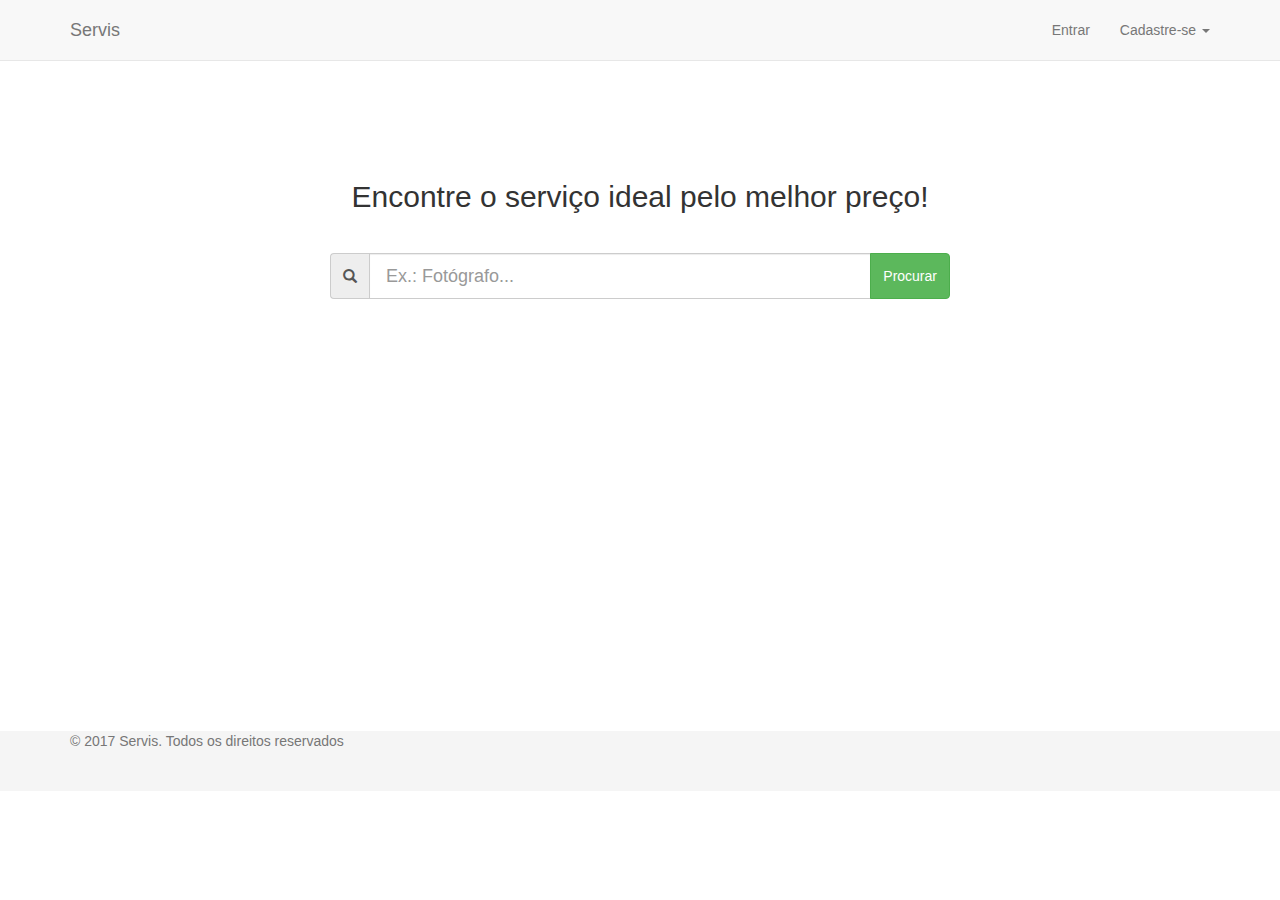
<file: site/index.html>
<!DOCTYPE html>
  <html lang="en">
    <head>
      <meta charset="utf-8">
      <meta http-equiv="X-UA-Compatible" content="IE=edge">
      <meta name="viewport" content="width=device-width, initial-scale=1">
      <!-- The above 3 meta tags *must* come first in the head; any other head content must come *after* these tags -->
      <meta name="description" content="">
      <meta name="author" content="">
      <link rel="icon" href="../../favicon.ico">

      <title>Servis</title>

      <!-- Bootstrap core CSS -->
      <link href="css/bootstrap.min.css" rel="stylesheet">
      <!-- Custom styles for this template -->
      <link href="css/navbar-fixed-top.css" rel="stylesheet">
      <link href="css/sticky-footer-navbar.css" rel="stylesheet">
    </head>

    <body>
      <!-- Fixed navbar -->
      <nav class="navbar navbar-default navbar-fixed-top">
        <div class="container">
          <div class="navbar-header">
            <button type="button" class="navbar-toggle collapsed" data-toggle="collapse" data-target="#navbar" aria-expanded="false" aria-controls="navbar">
              <span class="sr-only">Toggle navigation</span>
              <span class="glyphicon glyphicon-user"></span>
              <p class="small">Menu</p>
            </button>
            <a class="navbar-brand" href="index.html">Servis</a>
          </div>
          <div id="navbar" class="navbar-collapse collapse">
            <!--<a href="#" class="dropdown-toggle" data-toggle="dropdown" role="button" aria-haspopup="true" aria-expanded="false">Dropdown <span class="caret"></span></a>
                <ul class="dropdown-menu">
                  <li><a href="#">Action</a></li>
                  <li><a href="#">Another action</a></li>
                  <li><a href="#">Something else here</a></li>
                  <li role="separator" class="divider"></li>
                  <li class="dropdown-header">Nav header</li>
                  <li><a href="#">Separated link</a></li>
                  <li><a href="#">One more separated link</a></li>
                </ul>
              </li>-->
            <ul class="nav navbar-nav navbar-right">
              <li><a href="login.html">Entrar<span class="sr-only">(current)</span></a></li>
              <li class="dropdown">
                <a href="#" class="dropdown-toggle" data-toggle="dropdown" role="button" aria-haspopup="true" aria-expanded="false">Cadastre-se <span class="caret"></span></a>
                <ul class="dropdown-menu">
                  <li><a href="cadastro.html">Consumidor</a></li>
                  <li role="separator" class="divider"></li>
                  <li><a href="cadastroProfissional.html">Profissional</a></li>
                </ul>
              </li>
            </ul>
          </div><!--/.nav-collapse -->
      </nav>

      <div class="container">

        <!-- Main component for a primary marketing message or call to action -->
        <br><br><br><br><br>
        <div class="row">
          <div class="col-md-12">
          <h2 class="text-center">Encontre o serviço ideal pelo melhor preço!</h2>
          <br>
          <p>
            <div class="row">
              <div class="col-md-8 col-md-offset-2">
                <div class="row">
              <div class="col-md-10 col-md-offset-1">
                <div class="input-group">
                  <span class="input-group-addon"><i class="glyphicon glyphicon-search"></i></span>
                  <input type="text" class="form-control input-lg" list="servicos" name="servico" placeholder="Ex.: Fotógrafo...">
                    <datalist id="servicos">
                      <option value="Fotografo">
                      <option value="Pedreiro">
                      <option value="Eletricista">
                    </datalist>
                  <span class="input-group-btn">
                      <button onclick="window.location='busca.html'" class="btn btn-success input-lg" type="button">Procurar</button>
                  </span>
                </div><!-- /input-group -->
              </div><!-- /div col-->
            </div>
            </div><!-- /div col-->
            </div>
          </p>
        </div>
        </div>

      </div> <!-- /container -->

      <footer class="footer">
        <div class="container">
          <p class="text-muted">© 2017 Servis. Todos os direitos reservados</p>
        </div>
      </footer>

      <!-- Bootstrap core JavaScript
      ================================================== -->
      <!-- Placed at the end of the document so the pages load faster -->
      <script src="https://ajax.googleapis.com/ajax/libs/jquery/1.12.4/jquery.min.js"></script>
      <script>window.jQuery || document.write('<script src="js/vendor/jquery.min.js"><\/script>')</script>
      <script src="js/bootstrap.min.js"></script>
    </body>
  </html>
</file>
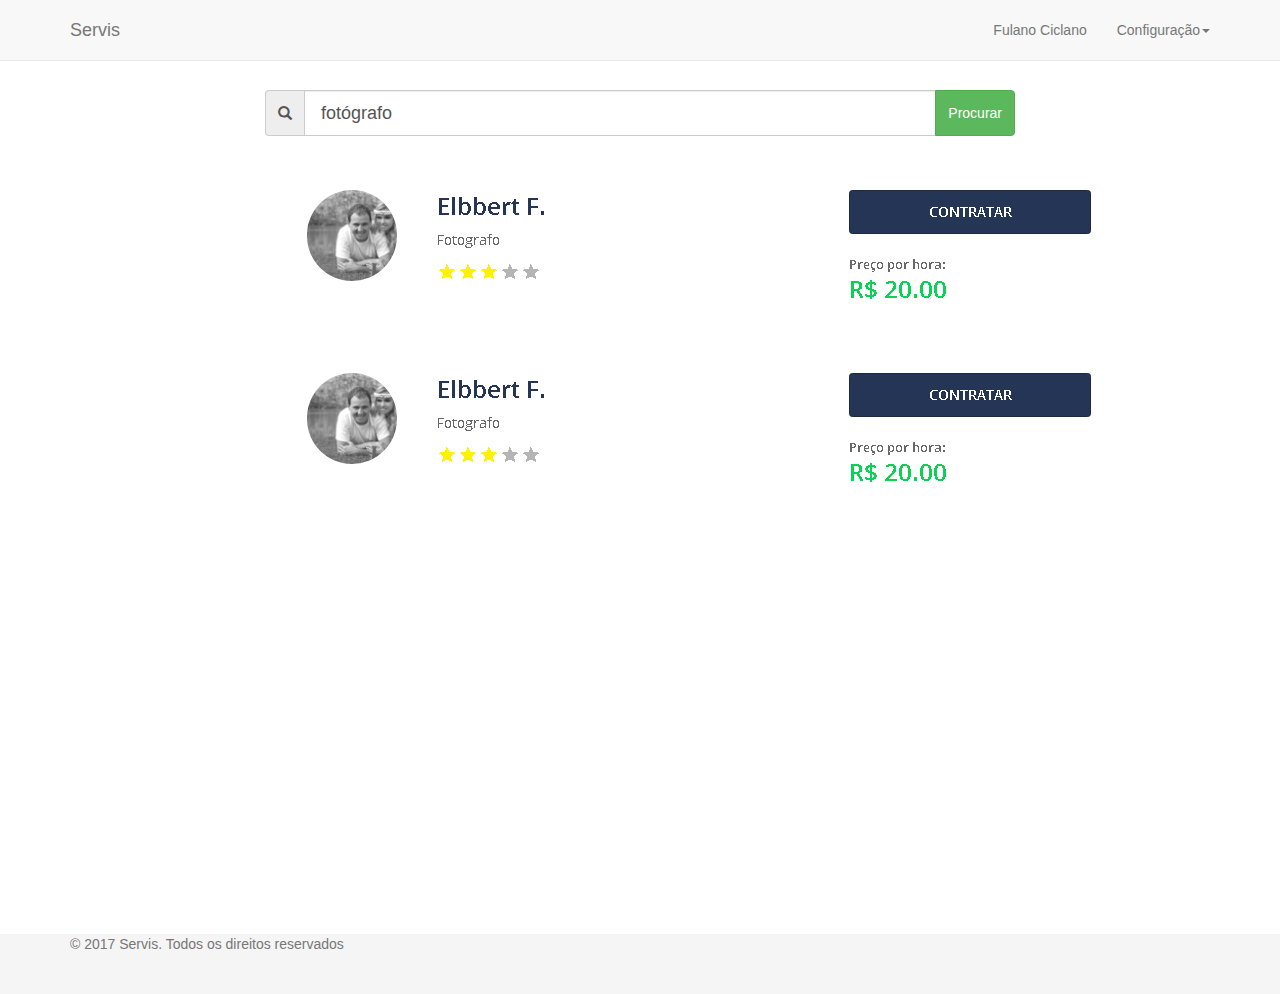
<file: site/busca.html>
<!DOCTYPE html>
  <html lang="en">
    <head>
      <meta charset="utf-8">
      <meta http-equiv="X-UA-Compatible" content="IE=edge">
      <meta name="viewport" content="width=device-width, initial-scale=1">
      <!-- The above 3 meta tags *must* come first in the head; any other head content must come *after* these tags -->
      <meta name="description" content="">
      <meta name="author" content="">
      <link rel="icon" href="../../favicon.ico">

      <title>Servis</title>

      <!-- Bootstrap core CSS -->
      <link href="css/bootstrap.min.css" rel="stylesheet">
      <!-- Custom styles for this template -->
      <link href="css/navbar-fixed-top.css" rel="stylesheet">
      <link href="css/sticky-footer-navbar.css" rel="stylesheet">
    </head>

    <body>
      <!-- Fixed navbar -->
      <nav class="navbar navbar-default navbar-fixed-top">
        <div class="container">
          <div class="navbar-header">
            <button type="button" class="navbar-toggle collapsed" data-toggle="collapse" data-target="#navbar" aria-expanded="false" aria-controls="navbar">
              <span class="sr-only">Toggle navigation</span>
              <span class="glyphicon glyphicon-user"></span>
              <p class="small">Menu</p>
            </button>
            <a class="navbar-brand" href="home.html">Servis</a>
          </div>
          <div id="navbar" class="navbar-collapse collapse">
            <!--<ul class="nav navbar-nav">
              <li class="active"><a href="#">Home</a></li>
              <li><a href="#about">Sobre</a></li>
              <li><a href="#contact">Contato</a></li>
              <li class="dropdown">
                <a href="#" class="dropdown-toggle" data-toggle="dropdown" role="button" aria-haspopup="true" aria-expanded="false">Dropdown <span class="caret"></span></a>
                <ul class="dropdown-menu">
                  <li><a href="#">Action</a></li>
                  <li><a href="#">Another action</a></li>
                  <li><a href="#">Something else here</a></li>
                  <li role="separator" class="divider"></li>
                  <li class="dropdown-header">Nav header</li>
                  <li><a href="#">Separated link</a></li>
                  <li><a href="#">One more separated link</a></li>
                </ul>
              </li>
            </ul>-->
            <ul class="nav navbar-nav navbar-right">
              <li><a href="./">Fulano Ciclano<span class="sr-only">(current)</span></a></li>
              <li class="dropdown">
                <a href="#" class="dropdown-toggle" data-toggle="dropdown" role="button" aria-haspopup="true" aria-expanded="false">Configuração<span class="caret"></span></a>
                <ul class="dropdown-menu">
                  <!--<li><a href="#">Alterar</a></li>-->
                  <li role="separator" class="divider"></li>
                  <li><a href="index.html">Sair</a></li>
                </ul>
              </li>
              
            </ul>
          </div><!--/.nav-collapse -->
        </div>
      </nav>

      <div class="container">

        <!-- Main component for a primary marketing message or call to action -->
          <br>
          <p>
            <div class="row">
              <div class="col-md-8 col-md-offset-2">
                <div class="input-group">
                  <span class="input-group-addon"><i class="glyphicon glyphicon-search"></i></span>
                    <input type="text" class="form-control input-lg" list="servicos" name="servico" placeholder="Ex.: Fotógrafo..." value="fotógrafo">
                    <datalist id="servicos">
                      <option value="Fotografo">
                      <option value="Pedreiro">
                      <option value="Eletricista">
                    </datalist>
                  <span class="input-group-btn">
                    <button class="btn btn-success input-lg" type="button">Procurar</button>
                  </span>
                </div><!-- /input-group -->
            </div><!-- /div col-->
            </div>
          </p>
        </div>
        </div>


        <img style="margin-left:270px; margin-top:20px;" src="img/procurando.png" alt="profissional"/>
        <img style="margin-left:270px; margin-top:20px;" src="img/procurando.png" alt="profissional"/>

      </div> <!-- /container -->

      <footer class="footer">
        <div class="container">
          <p class="text-muted">© 2017 Servis. Todos os direitos reservados</p>
        </div>
      </footer>

      <!-- Bootstrap core JavaScript
      ================================================== -->
      <!-- Placed at the end of the document so the pages load faster -->
      <script src="https://ajax.googleapis.com/ajax/libs/jquery/1.12.4/jquery.min.js"></script>
      <script>window.jQuery || document.write('<script src="js/vendor/jquery.min.js"><\/script>')</script>
      <script src="js/bootstrap.min.js"></script>
    </body>
  </html>
</file>
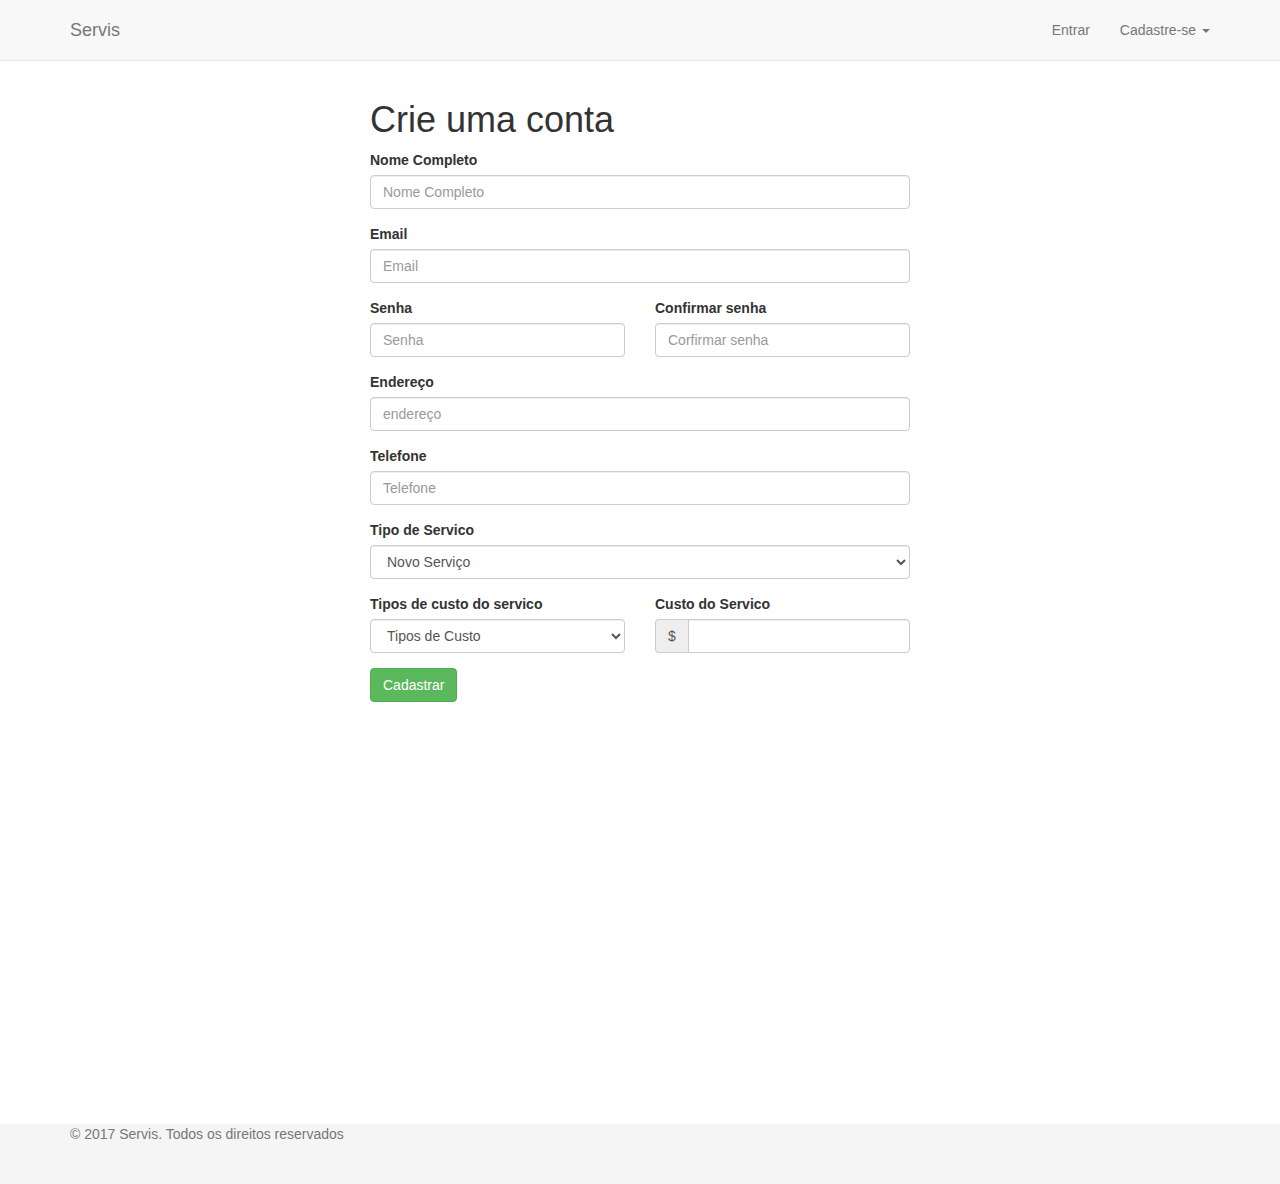
<file: site/cadastroProfissional.html>
<!DOCTYPE html>
<html lang="en">
    <head>
        <meta charset="utf-8">
        <meta http-equiv="X-UA-Compatible" content="IE=edge">
        <meta name="viewport" content="width=device-width, initial-scale=1">
        <!-- The above 3 meta tags *must* come first in the head; any other head content must come *after* these tags -->
        <meta name="description" content="">
        <meta name="author" content="">
        <link rel="icon" href="../../favicon.ico">

        <title>Servis</title>

        <!-- Bootstrap core CSS -->
        <link href="css/bootstrap.min.css" rel="stylesheet">
        <!-- Custom styles for this template -->
        <link href="css/navbar-fixed-top.css" rel="stylesheet">
        <link href="css/sticky-footer-navbar.css" rel="stylesheet">
    </head>

    <body>
        <!-- Fixed navbar -->
        <nav class="navbar navbar-default navbar-fixed-top">
            <div class="container">
                <div class="navbar-header">
                    <button type="button" class="navbar-toggle collapsed" data-toggle="collapse" data-target="#navbar" aria-expanded="false" aria-controls="navbar">
                        <span class="sr-only">Toggle navigation</span>
                        <span class="glyphicon glyphicon-user"></span>
                        <p class="small">Menu</p>
                    </button>
                    <a class="navbar-brand" href="index.html">Servis</a>
                </div>
                <div id="navbar" class="navbar-collapse collapse">
                    <!--<ul class="nav navbar-nav">
                      <li class="active"><a href="#">Home</a></li>
                      <li><a href="#about">Sobre</a></li>
                      <li><a href="#contact">Contato</a></li>
                      <li class="dropdown">
                        <a href="#" class="dropdown-toggle" data-toggle="dropdown" role="button" aria-haspopup="true" aria-expanded="false">Dropdown <span class="caret"></span></a>
                        <ul class="dropdown-menu">
                          <li><a href="#">Action</a></li>
                          <li><a href="#">Another action</a></li>
                          <li><a href="#">Something else here</a></li>
                          <li role="separator" class="divider"></li>
                          <li class="dropdown-header">Nav header</li>
                          <li><a href="#">Separated link</a></li>
                          <li><a href="#">One more separated link</a></li>
                        </ul>
                      </li>
                    </ul>-->
                    <ul class="nav navbar-nav navbar-right">
                        <li><a href="login.html">Entrar<span class="sr-only">(current)</span></a></li>
                        <li class="dropdown">
                            <a href="#" class="dropdown-toggle" data-toggle="dropdown" role="button" aria-haspopup="true" aria-expanded="false">Cadastre-se <span class="caret"></span></a>
                            <ul class="dropdown-menu">
                                <li><a href="cadastro.html">Consumidor</a></li>
                                <li role="separator" class="divider"></li>
                                <li><a href="cadastroProfissional.html">Profissional</a></li>
                            </ul>
                        </li>
                    </ul>
                </div><!--/.nav-collapse -->
            </div>
        </nav>

        <div class="container">

            <!-- Main component for a primary marketing message or call to action -->


            <br>
            <div class="col-md-6 col-md-offset-3">
                <h1>Crie uma conta</h1>
                <form action="home.html">
                    <div class="form-group">
                        <label for="nomeCompleto">Nome Completo</label>
                        <input type="text" class="form-control" id="nomeCompleto" placeholder="Nome Completo">
                    </div>
                    <div class="form-group">
                        <label for="email">Email</label>
                        <input type="email" class="form-control" id="email" placeholder="Email">
                    </div>
                    <div class="row">
                        <div class="col-lg-6">
                            <div class="form-group">
                                <label for="exampleInputPassword1">Senha</label>
                                <input type="password" class="form-control" id="exampleInputPassword1" placeholder="Senha">
                            </div>
                        </div>
                        <div class="col-lg-6">
                            <div class="form-group">
                                <label for="exampleInputPassword1">Confirmar senha</label>
                                <input type="password" class="form-control" placeholder="Corfirmar senha">
                            </div>
                        </div>
                    </div>
                    <div class="form-group">
                        <label for="exampleInputEmail1">Endereço</label>
                        <input type="text" class="form-control" id="endereco" placeholder="endereço">
                    </div>
                    <div class="form-group">
                        <label for="exampleInputEmail1">Telefone</label>
                        <input type="text" class="form-control" id="telefone" placeholder="Telefone">
                    </div>

                    <div class="form-group">
                        <label >Tipo de Servico</label>
                        <select class="form-control">
                            <option value="novoServico">Novo Serviço</option>
                            <option value="fotografo">Fotografo</option>
                            <option value="pintor">Pintor</option>
                            <option value="faxineira">Faxineira</option>
                        </select>
                    </div>

                    <div class="row">
                        <div class="col-lg-6">
                            <div class="form-group">
                                <label for="tipoCusto">Tipos de custo do servico</label>
                                <select class="form-control" id="tipoCusto">
                                    <option value="">Tipos de Custo</option>
                                    <option value="hora">Por Hora</option>
                                    <option value="diaria">Por dia</option>
                                    <option value="projeto">Por projeto</option>

                                </select>
                            </div>
                        </div>
                        <div class="col-lg-6">
                            <div class="form-group">
                                <label for="custoServico">Custo do Servico</label>
                                <div class="input-group">
                                    <span class="input-group-addon">$</span>
                                    <input type="text" id="custoServico" class="form-control" aria-label="">
                                </div>
                            </div>
                        </div>
                    </div>
                    <button type="submit" class="btn btn-success">Cadastrar</button>
                </form>
            </div>


        </div> <!-- /container -->

        <footer class="footer">
            <div class="container">
                <p class="text-muted">© 2017 Servis. Todos os direitos reservados</p>
            </div>
        </footer>

        <!-- Bootstrap core JavaScript
        ================================================== -->
        <!-- Placed at the end of the document so the pages load faster -->
        <script src="https://ajax.googleapis.com/ajax/libs/jquery/1.12.4/jquery.min.js"></script>
        <script>window.jQuery || document.write('<script src="js/vendor/jquery.min.js"><\/script>')</script>
        <script src="js/bootstrap.min.js"></script>
    </body>
</html>
</file>
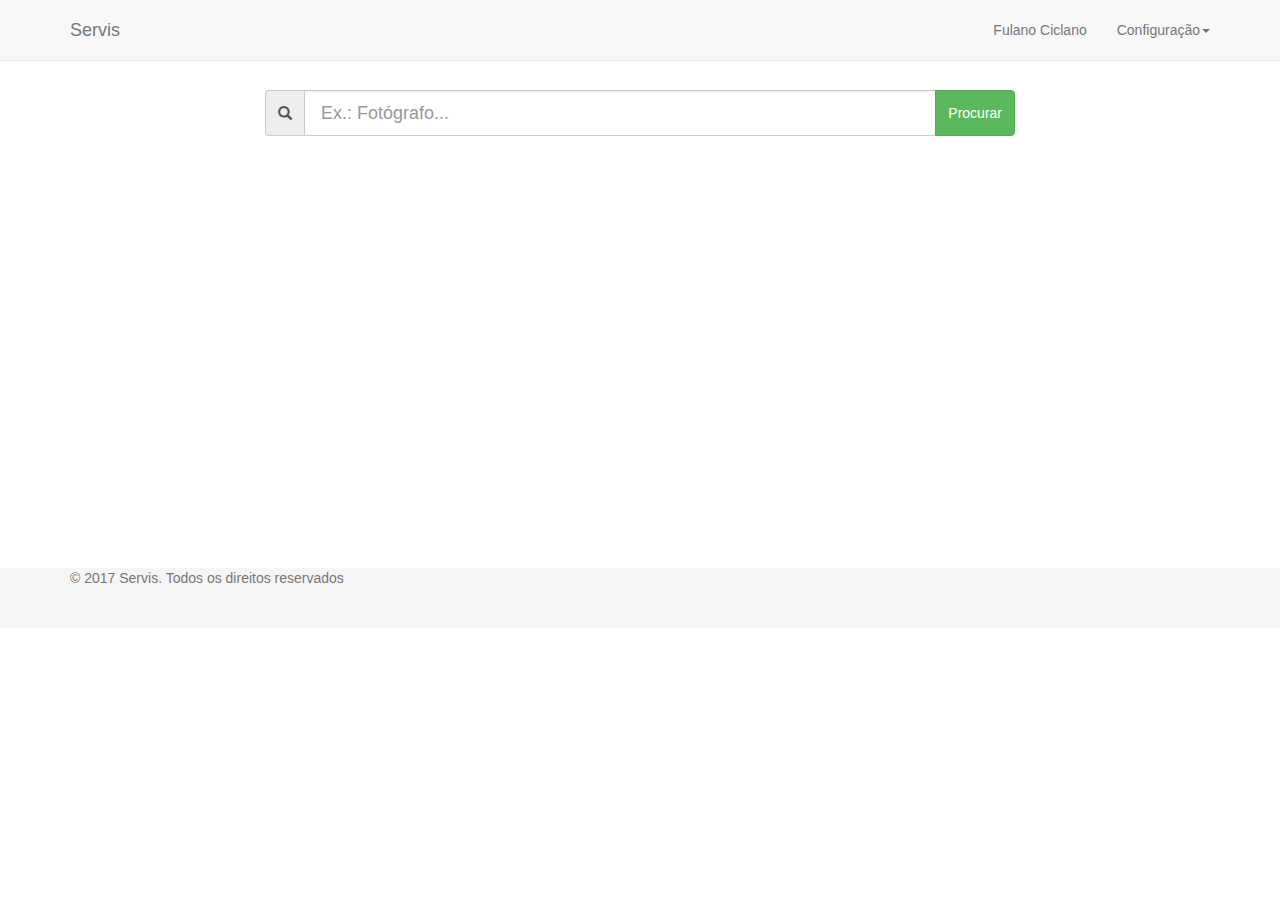
<file: site/home.html>
<!DOCTYPE html>
  <html lang="en">
    <head>
      <meta charset="utf-8">
      <meta http-equiv="X-UA-Compatible" content="IE=edge">
      <meta name="viewport" content="width=device-width, initial-scale=1">
      <!-- The above 3 meta tags *must* come first in the head; any other head content must come *after* these tags -->
      <meta name="description" content="">
      <meta name="author" content="">
      <link rel="icon" href="../../favicon.ico">

      <title>Servis</title>

      <!-- Bootstrap core CSS -->
      <link href="css/bootstrap.min.css" rel="stylesheet">
      <!-- Custom styles for this template -->
      <link href="css/navbar-fixed-top.css" rel="stylesheet">
      <link href="css/sticky-footer-navbar.css" rel="stylesheet">
    </head>

    <body>
      <!-- Fixed navbar -->
      <nav class="navbar navbar-default navbar-fixed-top">
        <div class="container">
          <div class="navbar-header">
            <button type="button" class="navbar-toggle collapsed" data-toggle="collapse" data-target="#navbar" aria-expanded="false" aria-controls="navbar">
              <span class="sr-only">Toggle navigation</span>
              <span class="glyphicon glyphicon-user"></span>
              <p class="small">Menu</p>
            </button>
            <a class="navbar-brand" href="home.html">Servis</a>
          </div>
          <div id="navbar" class="navbar-collapse collapse">
            <!--<ul class="nav navbar-nav">
              <li class="active"><a href="#">Home</a></li>
              <li><a href="#about">Sobre</a></li>
              <li><a href="#contact">Contato</a></li>
              <li class="dropdown">
                <a href="#" class="dropdown-toggle" data-toggle="dropdown" role="button" aria-haspopup="true" aria-expanded="false">Dropdown <span class="caret"></span></a>
                <ul class="dropdown-menu">
                  <li><a href="#">Action</a></li>
                  <li><a href="#">Another action</a></li>
                  <li><a href="#">Something else here</a></li>
                  <li role="separator" class="divider"></li>
                  <li class="dropdown-header">Nav header</li>
                  <li><a href="#">Separated link</a></li>
                  <li><a href="#">One more separated link</a></li>
                </ul>
              </li>
            </ul>-->
            <ul class="nav navbar-nav navbar-right">
              <li><a href="./">Fulano Ciclano<span class="sr-only">(current)</span></a></li>
              <li class="dropdown">
                <a href="#" class="dropdown-toggle" data-toggle="dropdown" role="button" aria-haspopup="true" aria-expanded="false">Configuração<span class="caret"></span></a>
                <ul class="dropdown-menu">
                  <!--<li><a href="#">Alterar</a></li>-->
                  <li role="separator" class="divider"></li>
                  <li><a href="index.html">Sair</a></li>
                </ul>
              </li>
              
            </ul>
          </div><!--/.nav-collapse -->
        </div>
      </nav>

      <div class="container">

        <!-- Main component for a primary marketing message or call to action -->
          <br>
          <p>
            <div class="row">
              <div class="col-md-8 col-md-offset-2">
                <div class="input-group">
                  <span class="input-group-addon"><i class="glyphicon glyphicon-search"></i></span>
                  <input type="text" class="form-control input-lg" list="servicos" name="servico" placeholder="Ex.: Fotógrafo...">
                    <datalist id="servicos">
                      <option value="Fotografo">
                      <option value="Pedreiro">
                      <option value="Eletricista">
                    </datalist>
                  <span class="input-group-btn">
                    <button class="btn btn-success input-lg"  onclick="window.location='busca.html'" type="button">Procurar</button>
                  </span>
                </div><!-- /input-group -->
            </div><!-- /div col-->
            </div>
          </p>
        </div>
        </div>

      </div> <!-- /container -->

      <footer class="footer">
        <div class="container">
          <p class="text-muted">© 2017 Servis. Todos os direitos reservados</p>
        </div>
      </footer>

      <!-- Bootstrap core JavaScript
      ================================================== -->
      <!-- Placed at the end of the document so the pages load faster -->
      <script src="https://ajax.googleapis.com/ajax/libs/jquery/1.12.4/jquery.min.js"></script>
      <script>window.jQuery || document.write('<script src="js/vendor/jquery.min.js"><\/script>')</script>
      <script src="js/bootstrap.min.js"></script>
    </body>
  </html>
</file>
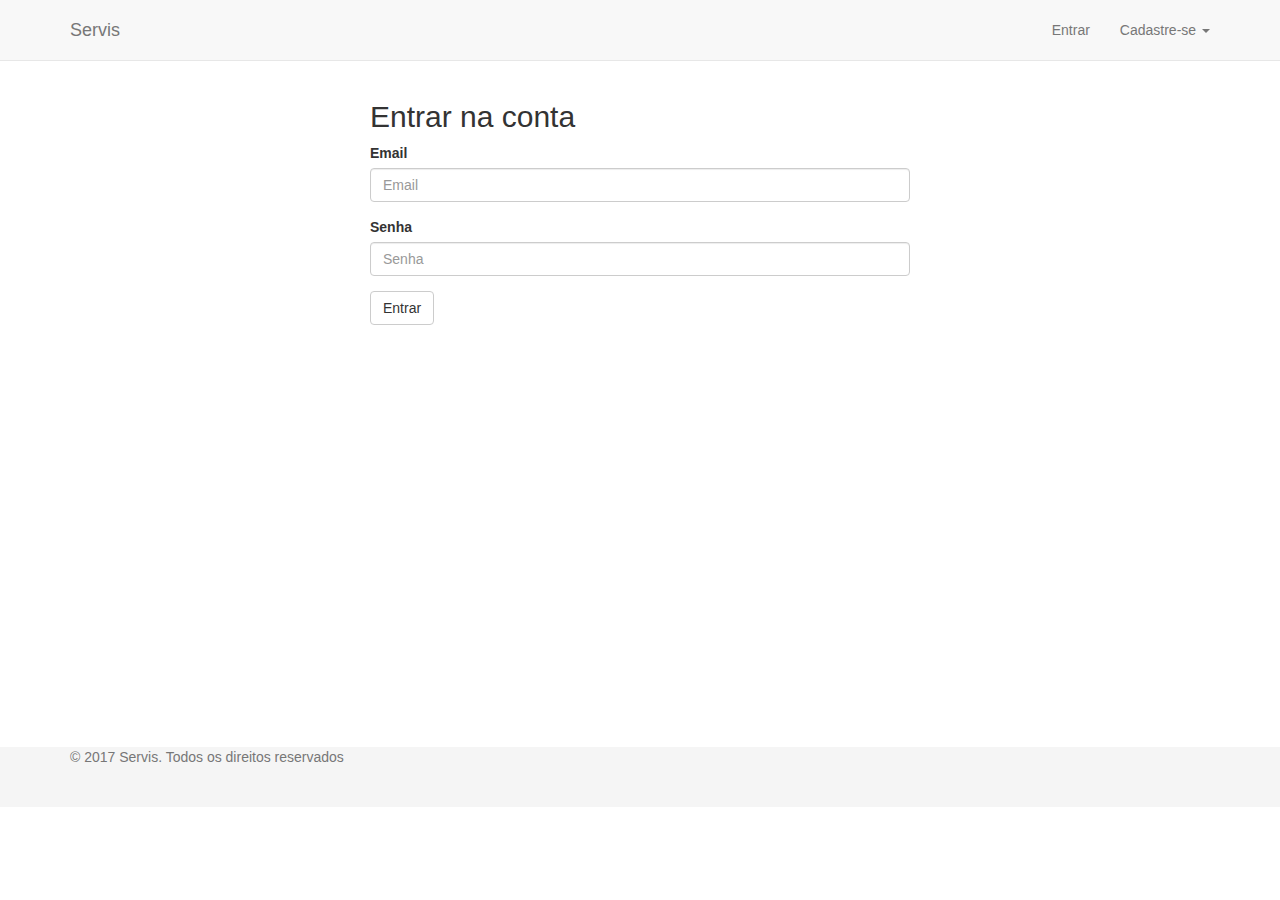
<file: site/login.html>
<!DOCTYPE html>
<html lang="en">
    <head>
        <meta charset="utf-8">
        <meta http-equiv="X-UA-Compatible" content="IE=edge">
        <meta name="viewport" content="width=device-width, initial-scale=1">
        <!-- The above 3 meta tags *must* come first in the head; any other head content must come *after* these tags -->
        <meta name="description" content="">
        <meta name="author" content="">
        <link rel="icon" href="../../favicon.ico">

        <title>Servis</title>

        <!-- Bootstrap core CSS -->
        <link href="css/bootstrap.min.css" rel="stylesheet">
        <!-- Custom styles for this template -->
        <link href="css/navbar-fixed-top.css" rel="stylesheet">
        <link href="css/sticky-footer-navbar.css" rel="stylesheet">
    </head>

    <body>
        <!-- Fixed navbar -->
        <nav class="navbar navbar-default navbar-fixed-top">
            <div class="container">
                <div class="navbar-header">
                    <button type="button" class="navbar-toggle collapsed" data-toggle="collapse" data-target="#navbar" aria-expanded="false" aria-controls="navbar">
                        <span class="sr-only">Toggle navigation</span>
                        <span class="glyphicon glyphicon-user"></span>
                        <p class="small">Menu</p>
                    </button>
                    <a class="navbar-brand" href="index.html">Servis</a>
                </div>
                <div id="navbar" class="navbar-collapse collapse">
                    <!--<ul class="nav navbar-nav">
                      <li class="active"><a href="#">Home</a></li>
                      <li><a href="#about">Sobre</a></li>
                      <li><a href="#contact">Contato</a></li>
                      <li class="dropdown">
                        <a href="#" class="dropdown-toggle" data-toggle="dropdown" role="button" aria-haspopup="true" aria-expanded="false">Dropdown <span class="caret"></span></a>
                        <ul class="dropdown-menu">
                          <li><a href="#">Action</a></li>
                          <li><a href="#">Another action</a></li>
                          <li><a href="#">Something else here</a></li>
                          <li role="separator" class="divider"></li>
                          <li class="dropdown-header">Nav header</li>
                          <li><a href="#">Separated link</a></li>
                          <li><a href="#">One more separated link</a></li>
                        </ul>
                      </li>
                    </ul>-->
                    <ul class="nav navbar-nav navbar-right">
                      <li><a href="login.html">Entrar<span class="sr-only">(current)</span></a></li>
                      <li class="dropdown">
                        <a href="#" class="dropdown-toggle" data-toggle="dropdown" role="button" aria-haspopup="true" aria-expanded="false">Cadastre-se <span class="caret"></span></a>
                        <ul class="dropdown-menu">
                          <li><a href="cadastro.html">Consumidor</a></li>
                          <li role="separator" class="divider"></li>
                          <li><a href="cadastroProfissional.html">Profissional</a></li>
                        </ul>
                      </li>
                    </ul>
                    </ul>
                </div><!--/.nav-collapse -->
            </div>
        </nav>

        <div class="container">

            <!-- Main component for a primary marketing message or call to action -->


            <br>
            <div class="col-md-6 col-md-offset-3">
                <h2>Entrar na conta</h2>
                <form action="home.html">
                    <div class="form-group">
                        <label for="exampleInputEmail1">Email</label>
                        <input type="email" class="form-control" id="exampleInputEmail1" placeholder="Email">
                    </div>
                    <div class="form-group">
                        <label for="exampleInputPassword1">Senha</label>
                        <input type="password" class="form-control" id="exampleInputPassword1" placeholder="Senha">
                    </div>

                    <button type="submit" class="btn btn-default">Entrar</button>
                </form>
            </div>

        </div> <!-- /container -->

        <footer class="footer">
            <div class="container">
                <p class="text-muted">© 2017 Servis. Todos os direitos reservados</p>
            </div>
        </footer>

        <!-- Bootstrap core JavaScript
        ================================================== -->
        <!-- Placed at the end of the document so the pages load faster -->
        <script src="https://ajax.googleapis.com/ajax/libs/jquery/1.12.4/jquery.min.js"></script>
        <script>window.jQuery || document.write('<script src="js/vendor/jquery.min.js"><\/script>')</script>
        <script src="js/bootstrap.min.js"></script>
    </body>
</html>
</file>
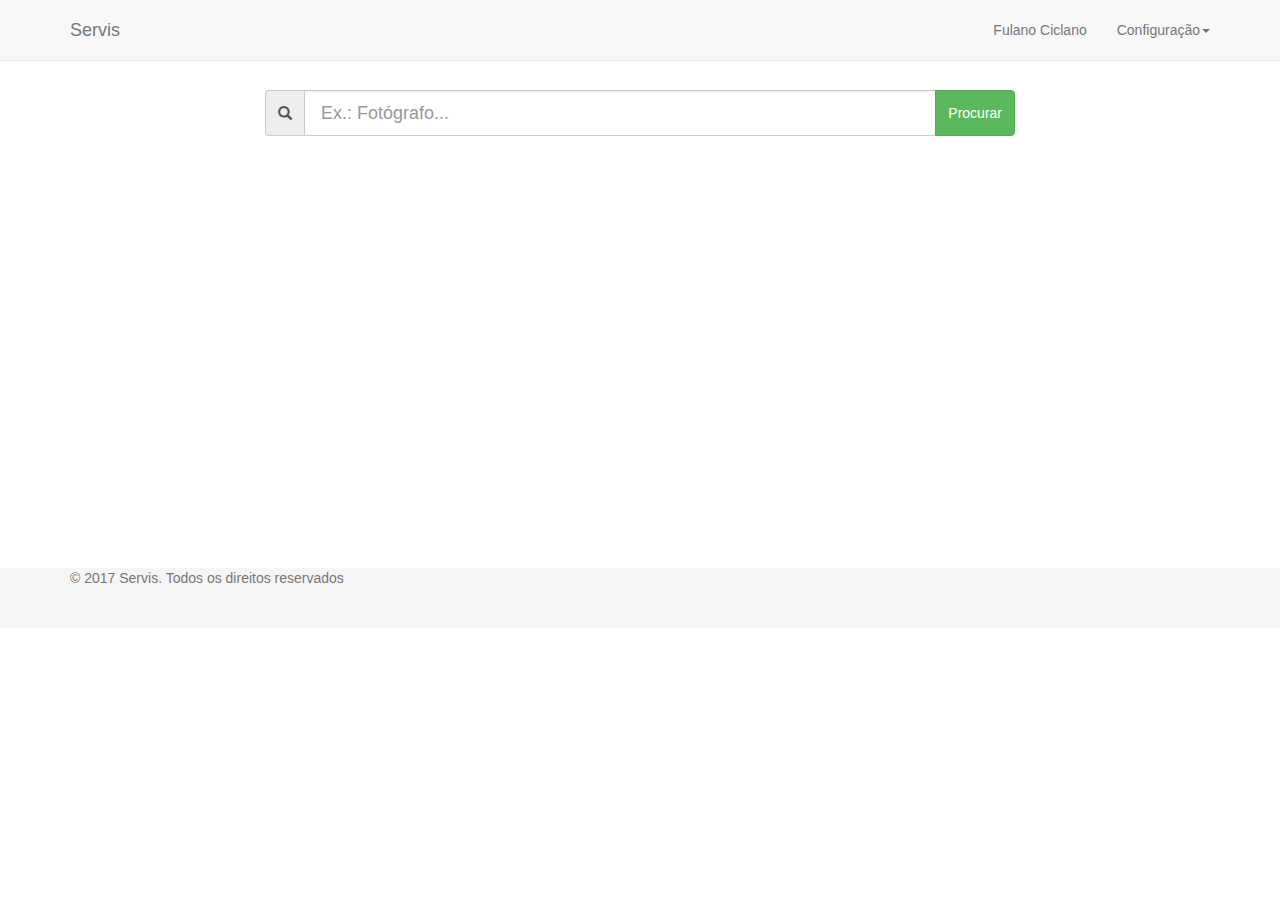
<file: site/profile.html>
<!DOCTYPE html>
  <html lang="en">
    <head>
      <meta charset="utf-8">
      <meta http-equiv="X-UA-Compatible" content="IE=edge">
      <meta name="viewport" content="width=device-width, initial-scale=1">
      <!-- The above 3 meta tags *must* come first in the head; any other head content must come *after* these tags -->
      <meta name="description" content="">
      <meta name="author" content="">
      <link rel="icon" href="../../favicon.ico">

      <title>Servis</title>

      <!-- Bootstrap core CSS -->
      <link href="css/bootstrap.min.css" rel="stylesheet">
      <!-- Custom styles for this template -->
      <link href="css/navbar-fixed-top.css" rel="stylesheet">
      <link href="css/sticky-footer-navbar.css" rel="stylesheet">
    </head>

    <body>
      <!-- Fixed navbar -->
      <nav class="navbar navbar-default navbar-fixed-top">
        <div class="container">
          <div class="navbar-header">
            <button type="button" class="navbar-toggle collapsed" data-toggle="collapse" data-target="#navbar" aria-expanded="false" aria-controls="navbar">
              <span class="sr-only">Toggle navigation</span>
              <span class="glyphicon glyphicon-user"></span>
              <p class="small">Menu</p>
            </button>
            <a class="navbar-brand" href="home.html">Servis</a>
          </div>
          <div id="navbar" class="navbar-collapse collapse">
            <!--<ul class="nav navbar-nav">
              <li class="active"><a href="#">Home</a></li>
              <li><a href="#about">Sobre</a></li>
              <li><a href="#contact">Contato</a></li>
              <li class="dropdown">
                <a href="#" class="dropdown-toggle" data-toggle="dropdown" role="button" aria-haspopup="true" aria-expanded="false">Dropdown <span class="caret"></span></a>
                <ul class="dropdown-menu">
                  <li><a href="#">Action</a></li>
                  <li><a href="#">Another action</a></li>
                  <li><a href="#">Something else here</a></li>
                  <li role="separator" class="divider"></li>
                  <li class="dropdown-header">Nav header</li>
                  <li><a href="#">Separated link</a></li>
                  <li><a href="#">One more separated link</a></li>
                </ul>
              </li>
            </ul>-->
            <ul class="nav navbar-nav navbar-right">
              <li><a href="./">Fulano Ciclano<span class="sr-only">(current)</span></a></li>
              <li class="dropdown">
                <a href="#" class="dropdown-toggle" data-toggle="dropdown" role="button" aria-haspopup="true" aria-expanded="false">Configuração<span class="caret"></span></a>
                <ul class="dropdown-menu">
                  <!--<li><a href="#">Alterar</a></li>-->
                  <li role="separator" class="divider"></li>
                  <li><a href="index.html">Sair</a></li>
                </ul>
              </li>
              
            </ul>
          </div><!--/.nav-collapse -->
        </div>
      </nav>

      <div class="container">

        <!-- Main component for a primary marketing message or call to action -->
          <br>
          <p>
            <div class="row">
              <div class="col-md-8 col-md-offset-2">
                <div class="input-group">
                  <span class="input-group-addon"><i class="glyphicon glyphicon-search"></i></span>
                  <input type="text" class="form-control input-lg" list="servicos" name="servico" placeholder="Ex.: Fotógrafo...">
                    <datalist id="servicos">
                      <option value="Fotografo">
                      <option value="Pedreiro">
                      <option value="Eletricista">
                    </datalist>
                  <span class="input-group-btn">
                    <button class="btn btn-success input-lg"  href="busca.html" type="button">Procurar</button>
                  </span>
                </div><!-- /input-group -->
            </div><!-- /div col-->
            </div>
          </p>
        </div>
        </div>

      </div> <!-- /container -->

      <footer class="footer">
        <div class="container">
          <p class="text-muted">© 2017 Servis. Todos os direitos reservados</p>
        </div>
      </footer>

      <!-- Bootstrap core JavaScript
      ================================================== -->
      <!-- Placed at the end of the document so the pages load faster -->
      <script src="https://ajax.googleapis.com/ajax/libs/jquery/1.12.4/jquery.min.js"></script>
      <script>window.jQuery || document.write('<script src="js/vendor/jquery.min.js"><\/script>')</script>
      <script src="js/bootstrap.min.js"></script>
    </body>
  </html>
</file>
<file: site/css/navbar-fixed-top.css>
@media (max-width:767px){
	body {
  /*min-height: 2000px;*/
  padding-top: 30px;
}
.navbar{
	min-height:60px;
}
.navbar-toggle{
	margin: 0;
	padding: 10px 10px 0px 10px;
    border-top-width: 0px;
    border-right-width: 0px;
    border-bottom-width: 0px;
    border-left-color: transparent;
    border-left-style: solid;
    border-left-width: 1px;
	border-radius: 0;
}
	.navbar-brand{
	padding-top: 20px;
}
}
@media (min-width:768px){
body {
  /*min-height: 2000px;*/
  padding-top: 60px;
}
.navbar{
	min-height:60px;
}
	.navbar-brand{
	padding-top: 20px;
}
}
</file>
<file: site/css/sticky-footer-navbar.css>
/* Sticky footer styles
-------------------------------------------------- */
.footer {

  width: 100%;
  /* Set the fixed height of the footer here */
  height: 60px;
  margin-top: 33%;
  background-color: #f5f5f5;
}


/* Custom page CSS
-------------------------------------------------- */
/* Not required for template or sticky footer method. */

/*body > .container {
  padding: 60px 15px 0;
}
.container .text-muted {
  margin: 20px 0;
}*/

.footer > .container {
  padding-right: 15px;
  padding-left: 15px;
  margin-top: 15px;
}
/*
code {
  font-size: 80%;
}*/
</file>
